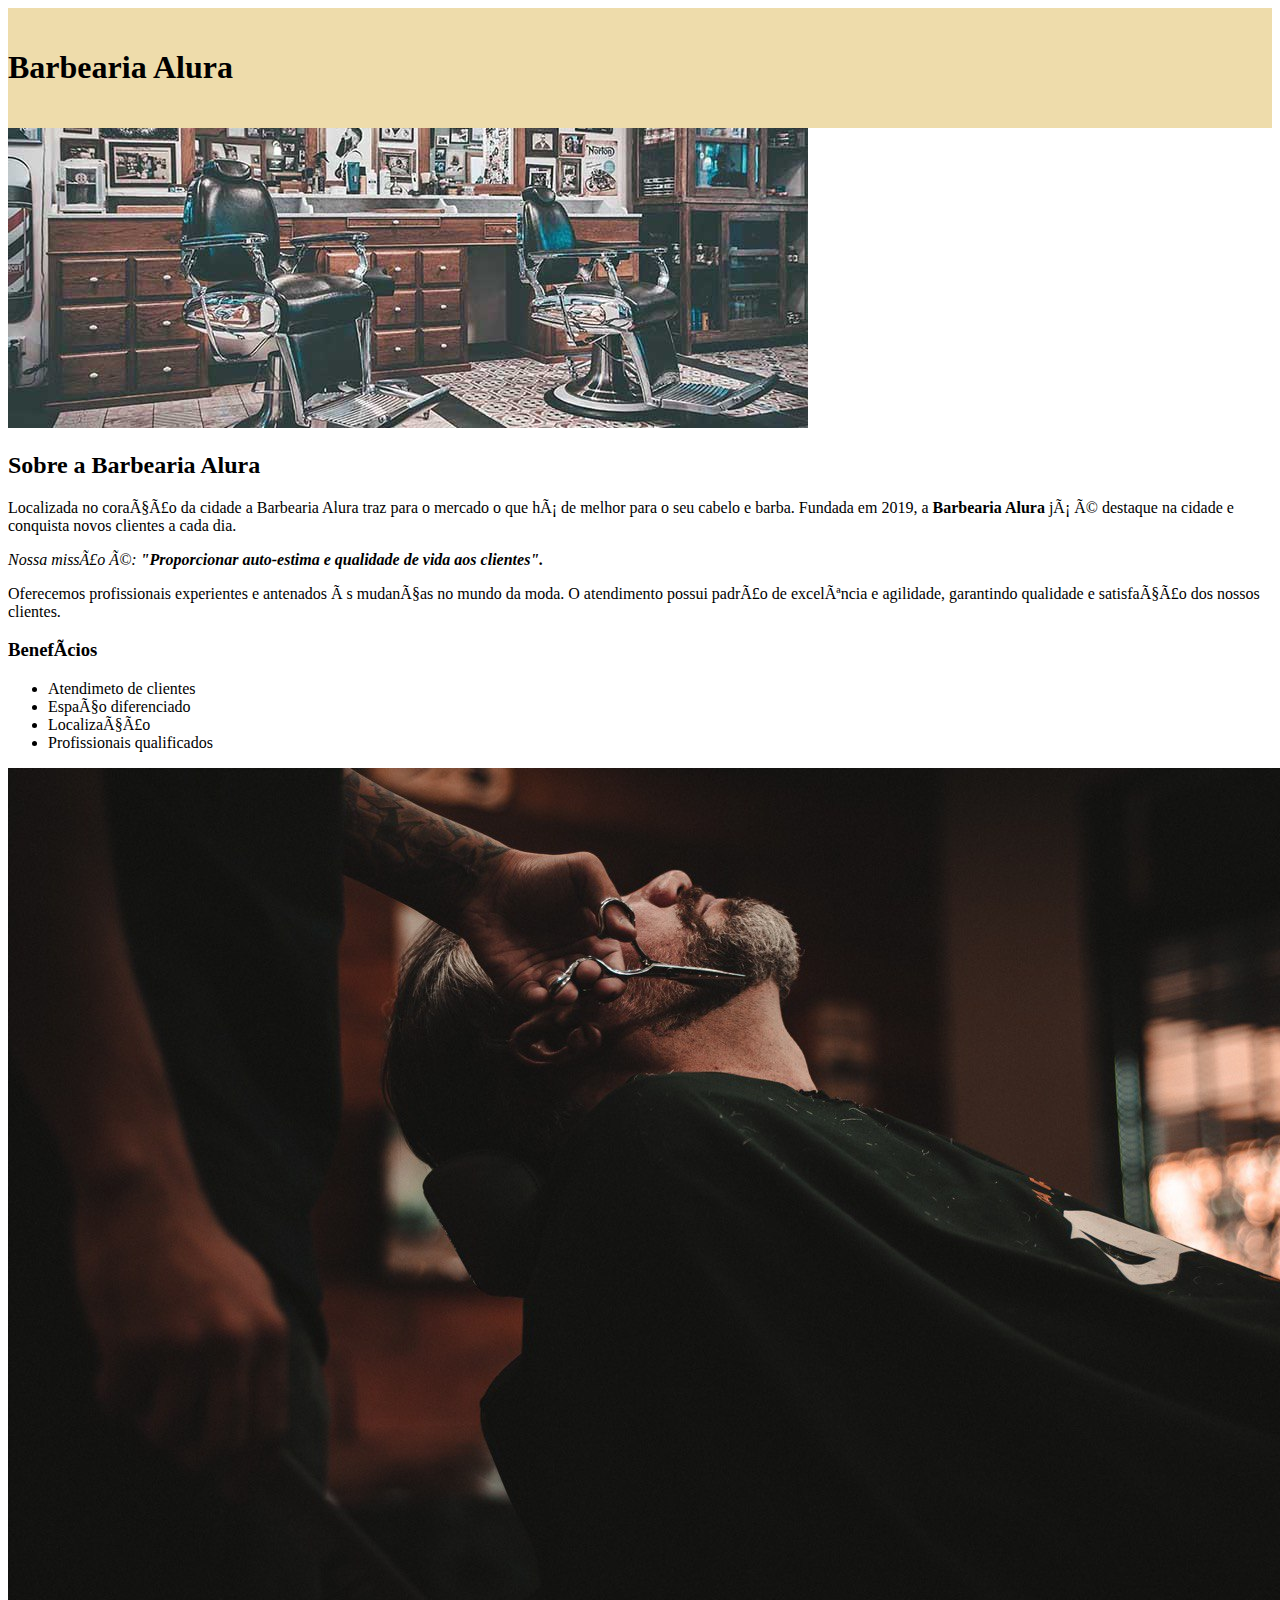
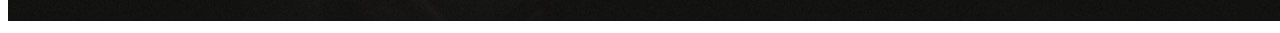
<file: Alura/index.html>
<!DOCTYPE html><!-- coloca a versão mais atual do HTML-->

<html lang ="pt-br"><!--lang ="pt-br" irá exibir em português-->
    
    <head>
        <meta charset="UFT-8"><!-- charset="UFT-8" é utilizado para adicionar os dicionários das diversas línguas-->
        <title>Barbearia Alura</title><!--deixa a parte selecionada como o título-->
        <link rel ="stylesheet" href = "style-home.css">
    
   
    </head> <!-- a parte do head é oq quer passar para  dentro do navegador-->
    
   
   <body>
       <header><!--header é um tipo de div específico paara cabeçalho-->
           <h1 class = "titulo-principal">Barbearia Alura</h1>
       </header>
        <img id ="baner" src ="banner.jpg">
        <!-- Chama a imagem pelo nome dado-->

<!--div tem a função de subdividir os blocos-->
        <div class="principal">
            <h2 class="titulo-centralizado">Sobre a Barbearia Alura</h2> <!--é necessário colocar h1 no início para ter uma cara de título-->
            <!--sempre começar e finalizar com uma tag  <tag>-->
            <!--strong deixa em negrito-->
            <!--em para deixar em itálico-->

            <p>Localizada no coração da cidade a Barbearia Alura traz para o mercado o que há de melhor para o seu cabelo e barba. Fundada em 2019, a <strong>Barbearia Alura</strong> já é destaque na cidade e conquista novos clientes a cada dia.</p>

            <p id="missão"><em>Nossa missão é: <strong>"Proporcionar auto-estima e qualidade de vida aos clientes".</strong></em></p><!--o p significa parágrafo-->
            <!-- podemos mecher com CSS ele é parte que começa com style, e onde estiver será o local a ser alterado. Ao colocar mais que um põe se um ; -->
            <!-- id = **** será uma rreferẽncia para o CSS editar uma prate específica-->

            <p>Oferecemos profissionais experientes e antenados às mudanças no mundo da moda. O atendimento possui padrão de excelência e agilidade, garantindo qualidade e satisfação dos nossos clientes.</p>
        </div>

        <div class="beneficios">
            <h3 class="titulo-centralizado">Benefícios</h3>
            
            <ul>
                <li class = "itens">Atendimeto de clientes </li>
                <li class = "itens">Espaço diferenciado</li>
                <li class = "itens">Localização</li>
                <li class = "itens">Profissionais qualificados</li>

                <!-- de forma analoga ao id o class permiteb fazer alterações para uma quantidade maior do que só uma linha-->
            </ul>

            <img src = "beneficios.jpg" class="imagembeneficios">
        
        </div>
        
        
        
        <!-- para se fazer uma lista usa-se ul pra quando não importa ordem e ol pra quando importa a ordem(receita)-->
        <!-- a tag li mostra o que faz parte dessa lista-->
    




    </body><!--body é utilizado para os heads de conteúdo-->
</html>
</file>
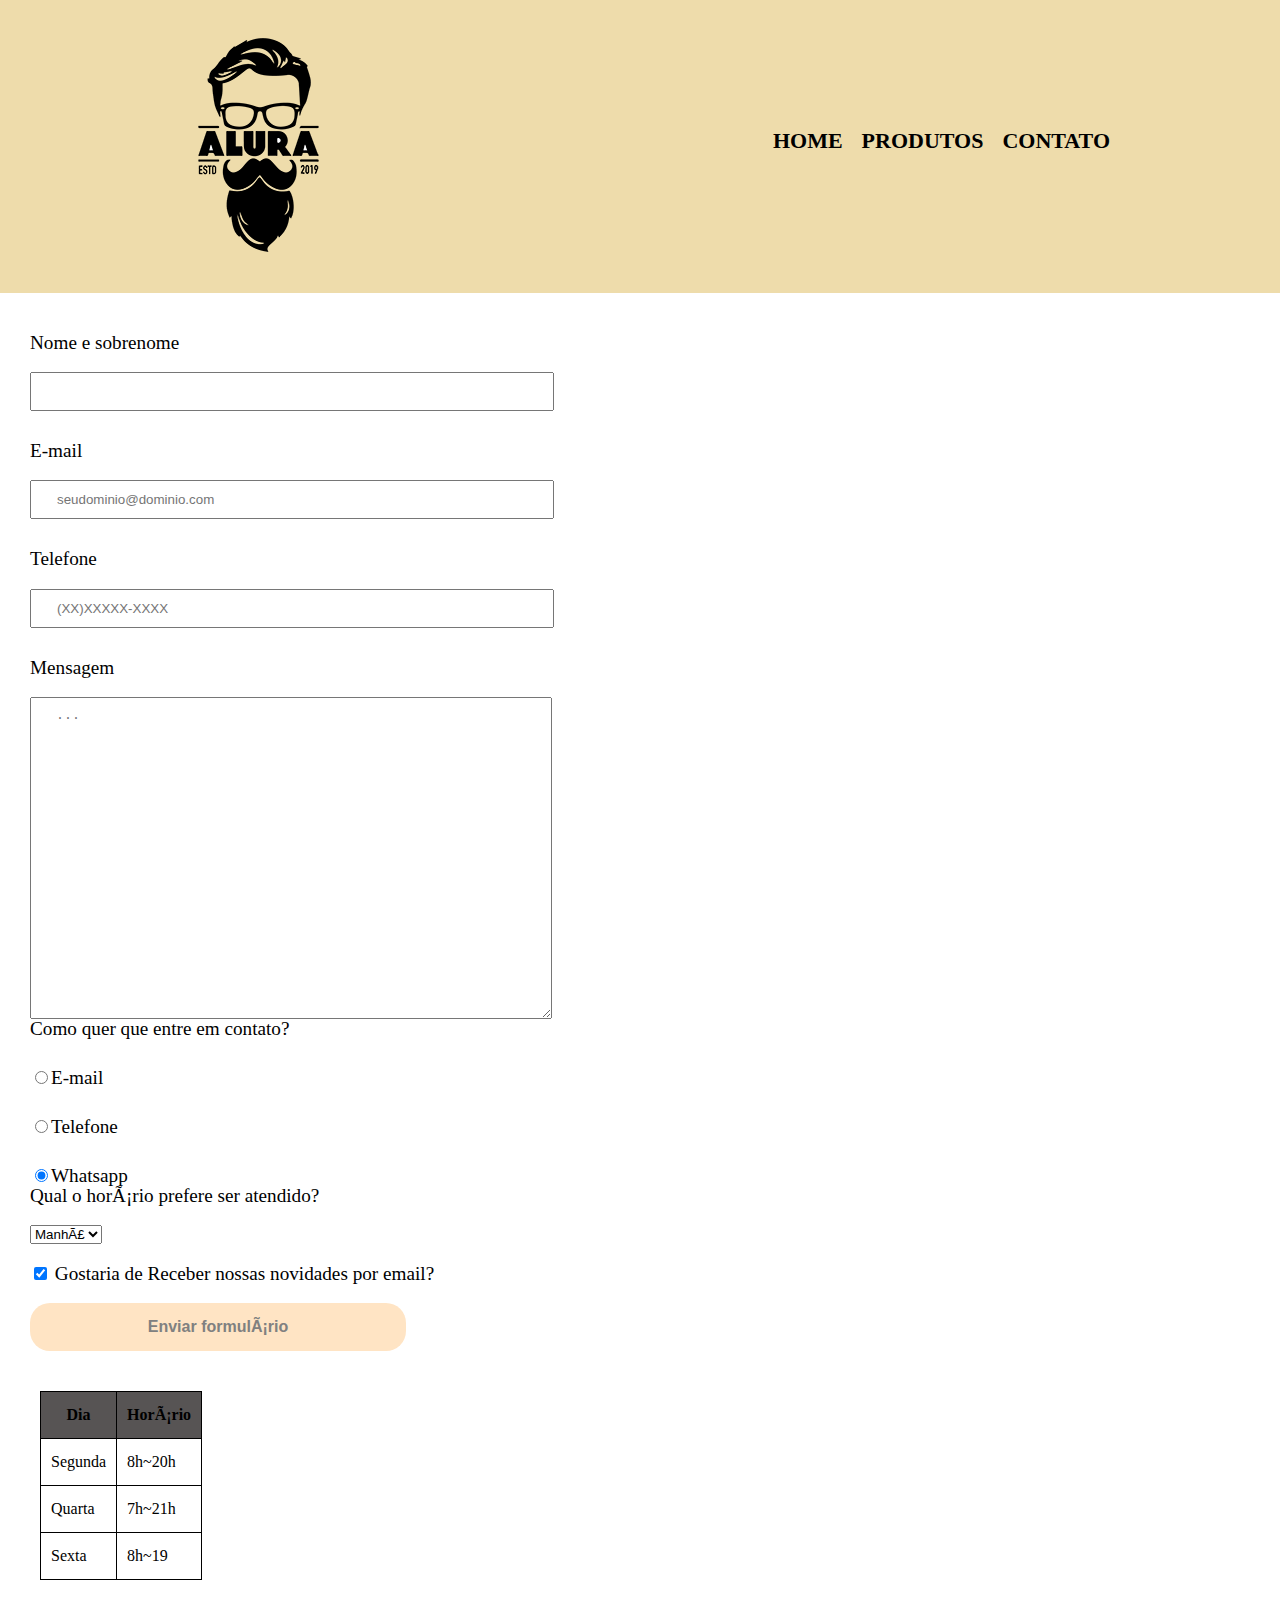
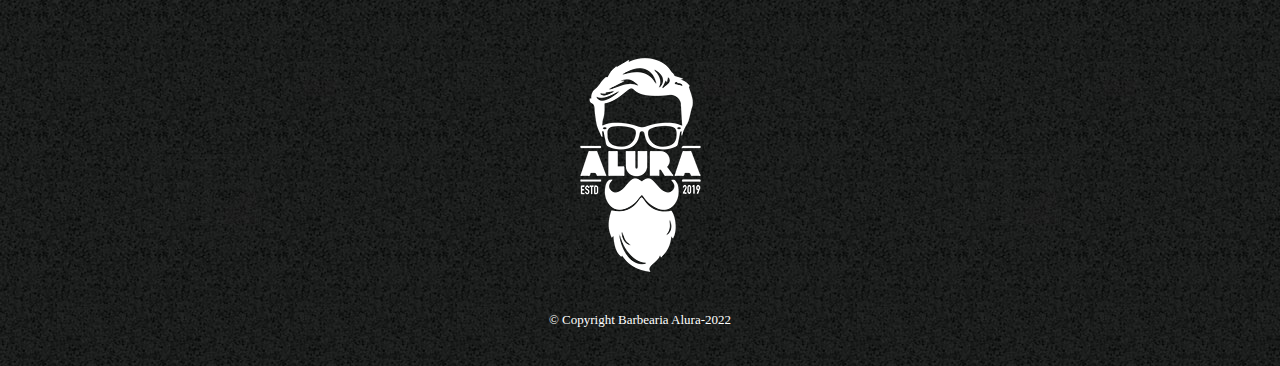
<file: Alura/contato.html>
<!DOCTYPE html>
<html>
    <head>
        <meta charset="UFT-8">
        <title>Produtos - Barbearia Alura</title>
        <link rel = "stylesheet" href="reset.css"> <!-- reseta tudo o que é feito-->
        <link rel = "stylesheet" href = "style.css">
    </head>
    <body>
        <header><!-- usado para o nosso cabeçalho-->
            <div class = "caixa">
                <!-- A função alt é usada para descrever a imagem de algo para aqueles que não conseguem ver-->
                <h1><img src="logo.png" alt="Logo da barbearia Alura"></h1>
                <nav>
                    <ul>
                        <li><a href = "index.html">Home</a></li><!--o a é para fazer conexões entre páginas distintas, e para isso usa-se um refêrencia que para onde vai levar o link-->
                        <li ><a href = "produtos.html">Produtos</a></li>
                        <li ><a href = "contato.html">Contato</a></li> 
                    </ul>   

                </nav><!--uma tag para navegação, pode fazer alterações no CSS diretamente-->
             </div>
        </header>



        <main>
            <form><!-- tag de formulário-->
                <!-- input do tipo texte abre uma caixa de texto-->
                <!--required torna o preenchimento obrigatório-->
                <!-- placeholder é o que aparece ante de se preencher as informações-->
                <label for = "nomeesobrenome">Nome e sobrenome</label><!-- label é a informação sobre a entrada de dados, é necessario colocar o mesmo do for no id para haver essa comunicação entre eles-->
                <input type = "text" id="nomeesobrenome" class="input-padrao" required >

                <label for = "email">E-mail</label>
                <input type="email" id = "email" class="input-padrao" required placeholder="seudominio@dominio.com">

                <label for = "telefone">Telefone</label>
                <input type = "tel" id = "telefone" class="input-padrao" required placeholder="(XX)XXXXX-XXXX">

                <label for="Mensagem">Mensagem</label>
                <textarea cols="70" rows="20" id="Mensagem" class="input-padrao" required placeholder="..."></textarea><!--cols são as colunas e rows são as linhas-->

                <!--fieldset é um tipo de divisor para formulários-->
                <!--A tag usada para marcar títulos em campos de formulário são as legend-->
                <fieldset><!-- input do tipo radio é aquele que apresenta bolinha com a opção ao lado-->
                    <legend>Como quer que entre em contato?</legend>
                    <label for="radio-email"><input type="radio" name=contato value="email" id ="radio-email">E-mail</label><!--inputs com bolinhas-->
                    
                    
                    <label for="radio-telefone"><input type="radio" name=contato value="telefone" id ="radio-telefone">Telefone</label>
                    

                    <label for="radio-whatsapp"><input type="radio" name=contato value="whatsapp" id ="radio-whatsapp" checked>Whatsapp</label>
                    <!--Deixa ela sempre marcada ao entrar na tela-->
                    
                </fieldset>

                <!--Subdividindo em mais uma parte-->
                <fieldset>
                    <legend>Qual o horário prefere ser atendido?</legend>
                    <!--Adicionando um seletor, não se usa o input-->
                    <select class="opcao">
                        <!--Adicionando opções-->
                        <option>Manhã</option>
                        <option>Tarde</option>
                        <option>Noite</option>
                    </select>
               </fieldset>

                <label class="checkbox"><input type="checkbox" checked>
                    <!-- input do tipo checkbox, é uma caixa que permite se marca-la-->
                    Gostaria de Receber nossas novidades por email?
                </label>

                <input type = "submit" value="Enviar formulário" class="enviar"> <!-- esse último input submit terá a função de enviar as informações coletadas para algum servidor ou algo do tipo-->
            </form>
            <table>
                <thead><!-- representa o cabeçalho da tabela-->
                    <tr><!-- tr representa a linha-->
                        <th>Dia</th><!-- representa a parte do título da tabela-->
                        <th>Horário</th>
                    </tr>
                </thead>
               <tbody><!-- parte principal da tabela-->
                    <tr>
                        <td>Segunda</td><!--representa o primeiro conteúdo da linhas-->
                        <td>8h~20h</td><!--representa o segundo conteúdo da linhas-->
                    </tr>
                    <tr>
                        <td>Quarta</td>
                        <td>7h~21h</td>
                    </tr>
                    <tr>
                        <td>Sexta</td>
                        <td>8h~19</td>
                    </tr>
                </tbody>
            </table>


        </main>

        <footer><!-- footer é a tag do rodapé-->
            <img src="logo-branco.png" alt="logo da barbearia Alura">
            <p class="copyright">&copy; Copyright Barbearia Alura-2022</p>
        </footer>
    </body>
</html>
</file>
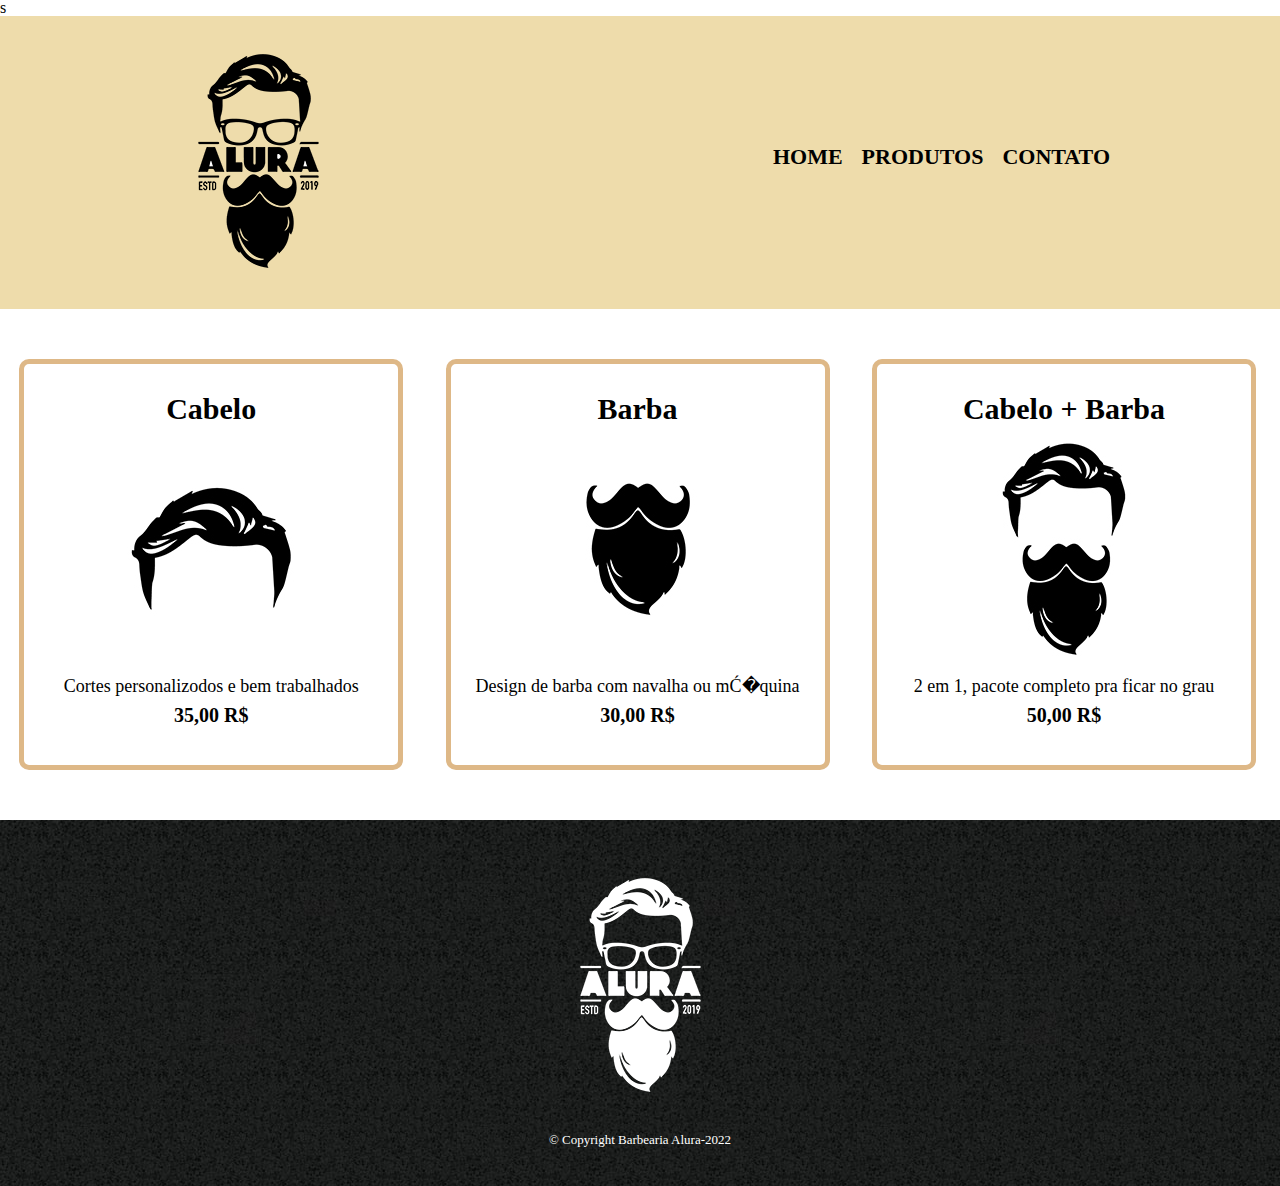
<file: Alura/produtos.html>
<!DOCTYPE html>
<html>
    <head>
        <meta charset="UFT-8">
        <title>Produtos - Barbearia Alura</title>
        <link rel = "stylesheet" href="reset.css"> <!-- reseta tudo o que é feito-->
        <link rel = "stylesheet" href = "style-home.css">
    </head>s
    <body>
        <header><!-- usado para o nosso cabeçalho-->
            <div class = "caixa">
                <h1><img src="logo.png"></h1>
                <nav>
                    <ul>
                        <li><a href = "index.html">Home</a></li><!--o a é para fazer conexões entre páginas distintas, e para isso usa-se um refêrencia que para onde vai levar o link-->
                        <li ><a href = "produtos.html">Produtos</a></li>
                        <li ><a href = "contato.html">Contato</a></li> 
                    </ul>   

                </nav><!--uma tag para navegação, pode fazer alterações no CSS diretamente-->
             </div>
        </header>
    
        <main><!-- usado para o conteúdo principal-->
            <ul class="produtos">
                <li><!-- pode se identar os conteúdos de dentro para pode editar mais os conteúdos das listas-->
                    <h2>Cabelo</h2>
                    <img src = "cabelo.jpg">
                    <p class="descricao">Cortes personalizodos e bem trabalhados</p>
                    <p class="preco">35,00 R$</p>
                </li>
                <li>
                    <h2>Barba</h2>
                    <img src = "barba.jpg">
                    <p class="descricao">Design de barba com navalha ou máquina</p>
                    <p class="preco">30,00 R$</p>
                </li>
                <li>
                    <h2>Cabelo + Barba</h2>
                    <img src = "cabelo+barba.jpg">
                    <p class="descricao"> 2 em 1, pacote completo pra ficar no grau</p>
                    <p class="preco">50,00 R$</p>
                </li>
            </ul>


        </main>
        
        <footer><!-- footer é a tag do rodapé-->
            <img src="logo-branco.png">
            <p class="copyright">&copy; Copyright Barbearia Alura-2022</p>
        </footer>
    </body>
</html>
</file>
<file: Alura/style-home.css>
header{
    background: rgb(238, 220, 171);
    padding: 20px 0;
}
.caixa{
    position: relative;
    width: 940px;
    margin: 0 auto;
}
/*edição de todo conteúdo presente nas listas*/
nav{
    position :absolute;
    top: 110px;
    right:0;/*distância da direita ao que eu quero é zero*/
    
}
/* edição das listas*/
nav li{
    display: inline;
    margin: 0 0 0 15px
}
/*edição dos conteudos das listas*/
nav a{
    text-transform: uppercase;
    color:black;
    font-weight: bold ;
    font-size: 22px;
    text-decoration: none;
}
/* o hover se trata das ações que serão feitas pelas partes de texto do site, no caso quando passa o mouse pelo o link(a) de navegação nav*/
nav a:hover{
    color:rgb(173, 59, 59);
    text-decoration: underline;

}
.produtos{
    width: 940 px;
    margin: 0 auto;
    padding: 50px 0 ;
}
.produtos li:hover{
    border-color: rgb(173, 59, 59);
    border-style:dashed;
}
/* a função active fala do que acontece ao se clicar em um determinado local*/
.produtos li:active{
    border-color: black;
}
.produtos li {
    display: inline-block;
    text-align: center;
    width: 30%;
    vertical-align: top;
    margin: 0 1.5%;
    padding: 30px 20px;
    box-sizing: border-box;
    border: 5px solid burlywood;/*coloca-se o tamanho, o estilo e a cor da borda*/
    border-radius: 10px;
}
/*h2 quando estiver o mouse no li dos produtos produz....*/
.produtos li:hover h2 {
    font-size: 40px;
}
/*mechendo no título dos produtos(h2)*/
.produtos h2{
    font-size: 30px;
    font-weight: bold;
}
/*mechendo no preço dos produtos*/
.preco{
    font-size: 20px;
    font-weight: bold;
    margin: 10px ;
}
/*mechendo na descrição dos produtos*/
.descricao{
    font-size: 18px;
    
}
footer{
    text-align:center;
    background:url("bg.jpg");/*o bg.jpg é a imagem que vai ficar de imagem de fundo no no nosso rodapé, é necessário o uso do comando URL*/
    padding: 40px 0;
}
.copyright{
    color: white;
    font-size: 13px;
    margin: 20px 0 0;
}
</file>
<file: Alura/style.css>
header {
	background: rgb(238, 220, 171);
	padding: 20px 0;
}

.caixa {
	position: relative;
	width: 940px;
	margin: 0 auto;
}

nav {
	position: absolute;
	top: 110px;
	right: 0;
}

nav li {
	display: inline;
	margin: 0 0 0 15px;
}

nav a {
	text-transform: uppercase;
	color: #000000;
	font-weight: bold;
	font-size: 22px;
	text-decoration: none;
}

nav a:hover {
	color: #C78C19;
	text-decoration: underline;
}

.produtos {
	width: 940px;
	margin: 0 auto;
	padding: 50px 0;
}

.produtos li {
	display: inline-block;
	text-align: center;
	width: 30%;
	vertical-align: top;
	margin: 0 1.5%;
	padding: 30px 20px;
	box-sizing: border-box;
	border: 2px solid #000000;
	border-radius: 10px;
}

.produtos li:hover {
	border-color: #C78C19;
}

.produtos li:active {
	border-color: #088C19;	
}

.produtos li:hover h2 {
	font-size: 34px;
}

.produtos h2 {
	font-size: 30px;
	font-weight: bold;
}

.produto-descricao {
	font-size: 18px;
}

.produto-preco {
	font-size: 22px;
	font-weight: bold;
	margin-top: 10px;
}

footer {
	text-align: center;
	background: url("bg.jpg");
	padding: 40px 0;
}

.copyright {
	color: #FFFFFF;
	font-size: 13px;
	margin: 20px 0 0;
}

main{
    width: 940px;
    margin:0, auto;/* centralizando o conteúdo*/

}
form{
    margin: 40px 0;
}
form label, form legend {/*deixa o formulário um em cima do outro*/
    display: block;
    font-size: larger;
    margin:  30px 0 0 30px;
}
.input-padrao{
    display: block;
    margin: 20px 0 0 30px;
    padding: 10px 25px;
    width: 50%;
}
.checkbox{
	margin: 20px 0 0 30px;
}
.enviar{
	margin: 20px 0 0 30px;
	width: 40%;
	padding: 15px 0;
	background-color: bisque;
	color: gray;
	font-weight:bold; /* Fonte weight bold bota o teto em negrito*/
	font-size: medium;
	border: none;
	border-radius: 20px;
	transition: 2s all; /* Faz uma transição de cores*/
	cursor: pointer;
}
.enviar:hover{
	background-color: black;
	transform: scale(1.2); /*Aumenta a escala da fonte*/
	
}
.opcao{
	margin: 20px 0 0 30px;
}
table{
	margin: 20px 40px;
}
thead{
	background: #575454;
	font-weight: bold;
}
td,th{
	border: 1px solid #000000;
	padding: 15px 10px;
}





















/* Ordem de prioridade: id>class>tag 
id= #
class = .
tag=  nada
*/
</file>
